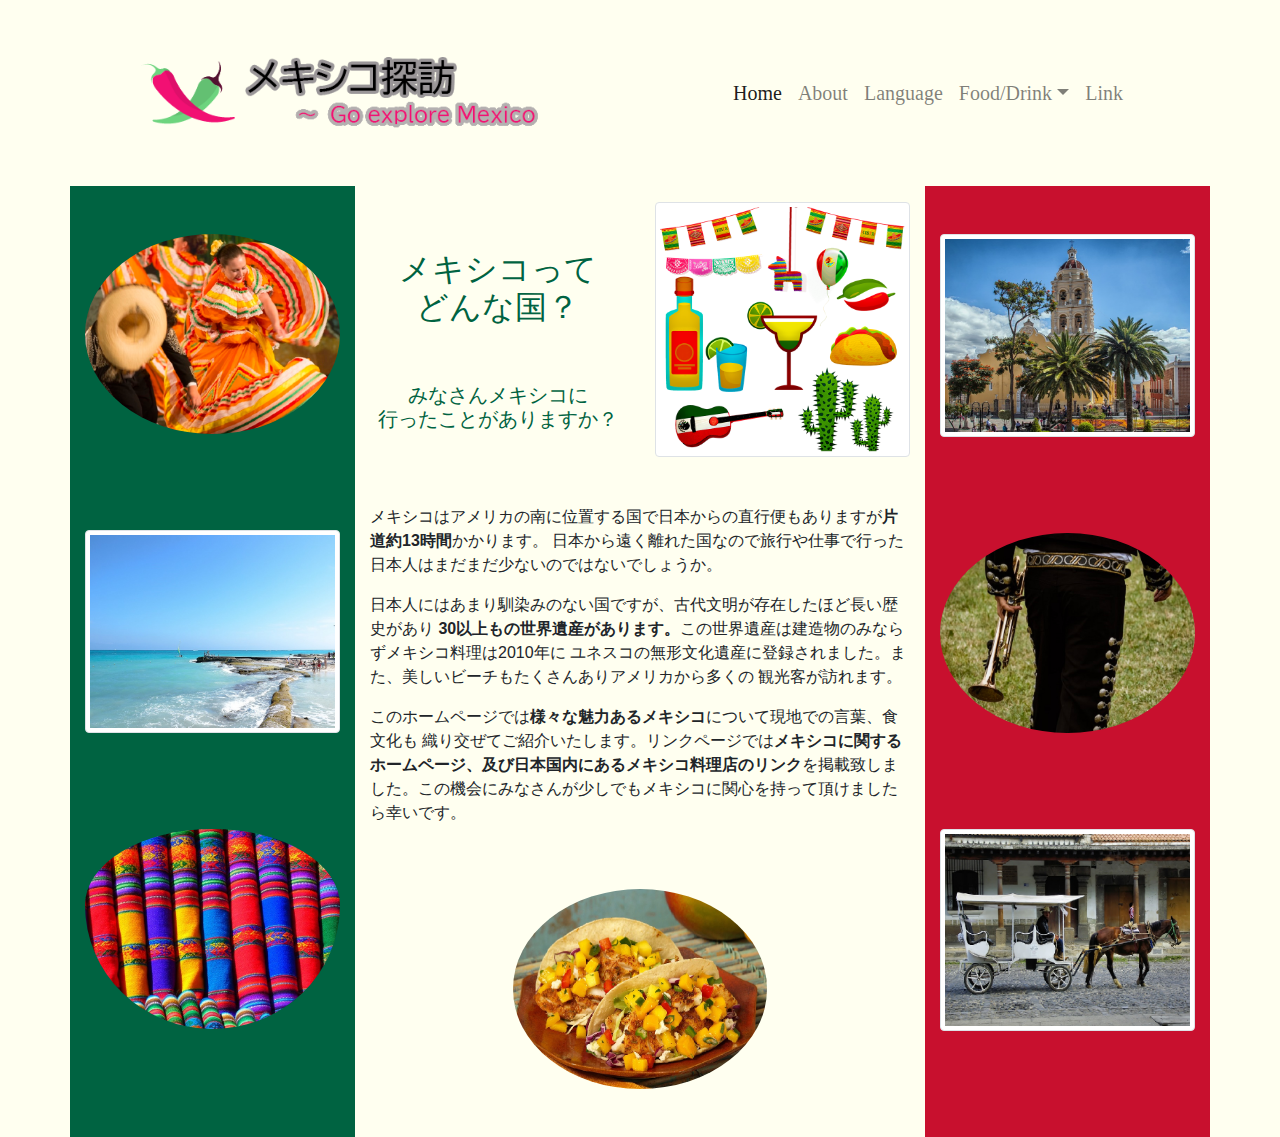
<file: index.html>
<html>
<head>
<meta name="viewport" content="width=device-width, initial-scale=1.0">
<meta http-equiv="content-type" charset="utf-8">
<link rel="stylesheet" href="https://maxcdn.bootstrapcdn.com/bootstrap/4.5.0/css/bootstrap.min.css">
<link rel="stylesheet" href="css/mexico.css">
<script src="https://ajax.googleapis.com/ajax/libs/jquery/3.5.1/jquery.min.js"></script>
<script src="https://cdnjs.cloudflare.com/ajax/libs/popper.js/1.16.0/umd/popper.min.js"></script>
<script src="js/bootstrap.js"></script>
<script src="js/bootstrap.bundle.js"></script>
<title>メキシコ探訪 ~ Go explore Mexico!</title>
</head>

<body>
<div class="bgmx container-fluid">

<div class="container">
    <nav class="navbar mybg navbar-expand-md navbar-light pt-5 pb-5 mr-5">
      <a href="#" class="navbar-brand"><img src="home/mexico_logo.png" style="width: 80%"></a>
        <button class="navbar-toggler ml-auto" type="button" data-toggle="collapse" data-target="#collapsenavbar">
          <span class="navbar-toggler-icon"></span></button>
<div class="collapse navbar-collapse justify-content-end order-sm-last" id="collapsenavbar">
  <ul class="navbar-nav"><li class="nav-item"><a href="index.html" class="nav-link active">Home</a></li>   
    <li class="nav-item"><a href="mx_about.html" class="nav-link">About</a></li>
    <li class="nav-item"><a href="mx_language.html" class="nav-link">Language</a></li>
	<li class="nav-item dropdown">
      <a href="food-drink.html" class="nav-link  dropdown-toggle" data-toggle="dropdown">Food/Drink</a>
        <div class="dropdown-menu">
        <a href="mx_food-drink.html#food" class="dropdown-item">food</a>
        <a href="mx_food-drink.html#drink" class="dropdown-item">drink</a></div></li>
    <li class="nav-item"><a href="mx_links.html" class="nav-link">Link</a></li>
      </ul></div></nav></div>

<div class="container">
<div class="row">
<div class="col-lg-3 col-md-3 col-sm-12 col-12 text-center greenbox">
    <img src="home/dance.jpg" class="img-fluid rounded-circle pt-5  pb-5">
    <img src="home/beach.jpg" class="img-fluid rounded img-thumbnail mt-5 mb-5">
    <img src="home/textile.png" class="img-fluid rounded-circle pt-5">
</div>

<div class="col-lg-6 col-md-6 col-sm-12 col-12">
<div class="row pt-3"><div class="col-lg-6 col-md-6 col-sm-12 col-12 text-center">
<h2 class="mt-5" style="color: #006341;">メキシコって<br>どんな国？</h2>
  <h5 class="pt-5" style="color: #006341;">みなさんメキシコに<br>行ったことがありますか？</h5></div>

  <div class="col-lg-6 col-md-6 col-sm-12 col-12">
  <img src="home/party.png" class="img-fluid rounded img-thumbnail"></div></div>
  
  
  <p class="pt-5">メキシコはアメリカの南に位置する国で日本からの直行便もありますが<b>片道約13時間</b>かかります。
日本から遠く離れた国なので旅行や仕事で行った日本人はまだまだ少ないのではないでしょうか。</p>
  <p>日本人にはあまり馴染みのない国ですが、古代文明が存在したほど長い歴史があり
<b>30以上もの世界遺産があります。</b>この世界遺産は建造物のみならずメキシコ料理は2010年に
ユネスコの無形文化遺産に登録されました。また、美しいビーチもたくさんありアメリカから多くの
観光客が訪れます。</p>
  <p>このホームページでは<b>様々な魅力あるメキシコ</b>について現地での言葉、食文化も
  織り交ぜてご紹介いたします。リンクページでは<b>メキシコに関するホームページ、及び日本国内にあるメキシコ料理店のリンク</b>を掲載致しました。この機会にみなさんが少しでもメキシコに関心を持って頂けましたら幸いです。</p>
  
<div class="row pt-5 pb-5"><div class="col-lg-6 col-md-6 col-sm-12 col-12 text-center justify-content-center align-item-center offset-lg-3">
  <img src="home/mangotacos.png" class="img-fluid rounded-circle">
    </div></div></div>

<div class="col-lg-3 col-md-3 col-sm-12 col-12 text-center redbox">
  <img src="home/palm.png" class="img-thumbnail mt-5 mb-5">
  <img src="home/back.jpg"  class="img-fluid rounded-circle pt-5 pb-5">
  <img src="home/carriage.png" class="img-thumbnail mt-5">
  </div></div>
    </div>
  </div></body></html>
</file>
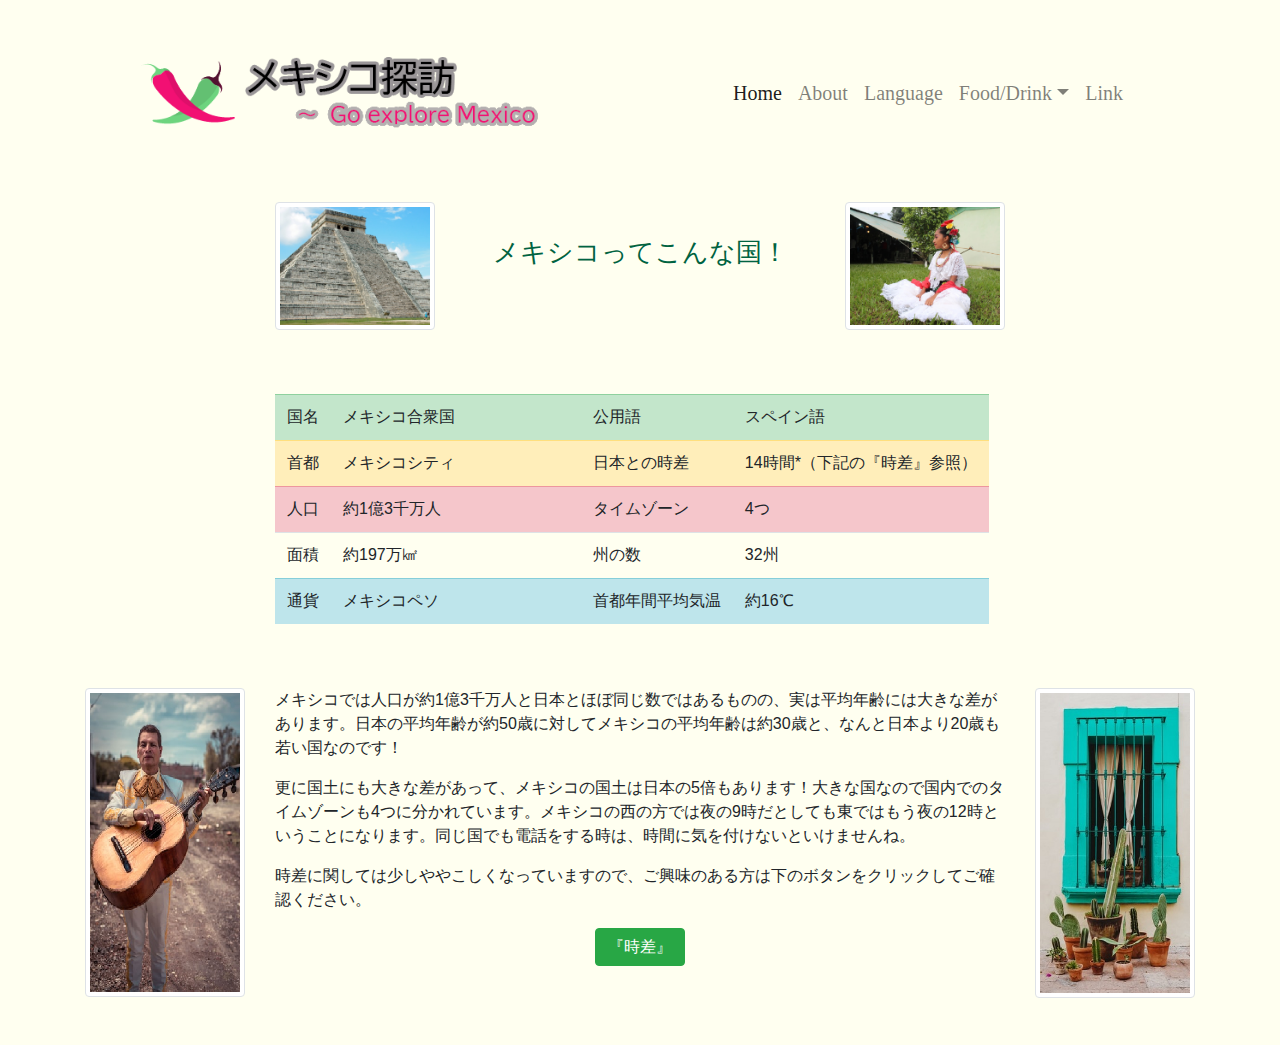
<file: mx_about.html>
<html>
<head>
<meta name="viewport" content="width=device-width, initial-scale=1.0">
<meta http-equiv="content-type" charset="utf-8">
<link rel="stylesheet" href="https://maxcdn.bootstrapcdn.com/bootstrap/4.5.0/css/bootstrap.min.css">
<link rel="stylesheet" href="css/mexico.css">
<script src="https://ajax.googleapis.com/ajax/libs/jquery/3.5.1/jquery.min.js"></script>
<script src="https://cdnjs.cloudflare.com/ajax/libs/popper.js/1.16.0/umd/popper.min.js"></script>
<script src="js/bootstrap.js"></script>
<script src="js/bootstrap.bundle.js"></script>
<title>メキシコ探訪 About</title>
</head>

<body>
<div class="bgmx container-fluid">

<div class="container">
    <nav class="navbar mybg navbar-expand-md navbar-light pt-5 pb-5 mr-5">
      <a href="#" class="navbar-brand"><img src="home/mexico_logo.png" style="width: 80%"></a>
        <button class="navbar-toggler ml-auto" type="button" data-toggle="collapse" data-target="#collapsenavbar">
          <span class="navbar-toggler-icon"></span></button>
<div class="collapse navbar-collapse justify-content-end order-sm-last" id="collapsenavbar">
  <ul class="navbar-nav"><li class="nav-item"><a href="index.html" class="nav-link active">Home</a></li>   
    <li class="nav-item"><a href="mx_about.html" class="nav-link">About</a></li>
    <li class="nav-item"><a href="mx_language.html" class="nav-link">Language</a></li>
	<li class="nav-item dropdown">
      <a href="food-drink.html" class="nav-link  dropdown-toggle" data-toggle="dropdown">Food/Drink</a>
        <div class="dropdown-menu">
        <a href="mx_food-drink.html#food" class="dropdown-item">food</a>
        <a href="mx_food-drink.html#drink" class="dropdown-item">drink</a></div></li>
    <li class="nav-item"><a href="mx_links.html" class="nav-link">Link</a></li>
      </ul></div></nav></div>

<div class="container">
<div class="row mt-3">
<div class="col-lg-2 col-md-4 col-sm-12 col-12 offset-lg-2">
  <img src="about/pyramid.png" class="img-fluid rounded img-thumbnail"></div>
<div class="col-lg-4 col-md-4 col-sm-12 col-12 text-center">
  <h2 style="margin-top: 10%; color: #006341;"><small>メキシコってこんな国！</small></h2></div>
<div class="col-lg-2 col-md-4 col-sm-12 col-12">  
  <img src="about/girl.png" class="img-fluid rounded img-thumbnail">
    </div></div>

<div class="row mt-3">
<div class="col-lg-8 col-md-12 col-sm-12 col-12 offset-lg-2 mt-5 mb-5">
  <table class="table table-striped table-responsive table-hover table-condensed">
  <tr class="table-success"><td>国名</td><td style="width: 35%;">メキシコ合衆国</td><td>公用語</td><td>スペイン語</td></tr>
    <tr class="table-warning"><td>首都</td><td>メキシコシティ</td><td>日本との時差</td><td>14時間*（下記の『時差』参照）</td></tr>
      <tr class="table-danger"><td>人口</td><td>約1億3千万人</td><td>タイムゾーン</td><td>4つ</td></tr>
        <tr class="table-purple"><td>面積</td><td>約197万㎢</td><td>州の数</td><td>32州</td></tr>
        <tr class="table-info"><td>通貨</td><td>メキシコペソ</td><td>首都年間平均気温</td><td>約16℃</td></tr>
    </table></div></div>
	
<div class="row">
<div class="col-lg-2 col-md-2 col-sm-12 col-12 mb-5">
  <img src="about/guitar.png" class="img-fluid rounded img-thumbnail">
</div>

<div class="col-lg-8 col-md-8 col-sm-12 col-12">
  <p>メキシコでは人口が約1億3千万人と日本とほぼ同じ数ではあるものの、実は平均年齢には大きな差があります。日本の平均年齢が約50歳に対してメキシコの平均年齢は約30歳と、なんと日本より20歳も若い国なのです！</p>
  
  <p>更に国土にも大きな差があって、メキシコの国土は日本の5倍もあります！大きな国なので国内でのタイムゾーンも4つに分かれています。メキシコの西の方では夜の9時だとしても東ではもう夜の12時ということになります。同じ国でも電話をする時は、時間に気を付けないといけませんね。</p>
  
  <p>時差に関しては少しややこしくなっていますので、ご興味のある方は下のボタンをクリックしてご確認ください。</p>
    
  <p class="text-center"><button type="button" class="btn btn-success" data-toggle="modal" data-target="#time">『時差』</button></p>
</div>
<div class="modal fade" id="time">
      <div class="modal-dialog modal-lg modal-dialog-centered ml-auto">
      <div class="modal-content"><div class="modal-header">
      <h4 class="modal=title">time difference - 時差</h4>
      <button type="button" class="close" data-dismiss="modal">&times;</button>
      </div>
      <div class="modal-body pt-5"><h5 class="text-center">メキシコと日本の時差は以下の通りです</h5><br>
	  <div class="row">
	  <div class="col-lg-6 col-md-6 col-sm-12 col-12 offset-lg-3 offset-md-3">
	  <table border="1" class="ml-5 text-center">
	  <tr class="table-success"><td>タイムゾーン</td><td style="width: 25%;">時差</td><td>主要都市</td></tr>
	  <tr><td>東部時間</td><td>-14時間</td><td>カンクン</td></tr>
	  <tr><td>中部時間</td><td>-15時間</td><td>メキシコシティ</td></tr>
	  <tr><td>山岳時間</td><td>-16時間</td><td>マサトラン</td></tr>
	  <tr><td>太平洋時間</td><td>-17時間</td><td>ティファナ</td></tr></table>
	  </div></div>
	  <div class="row">
	   <div class="col-lg-10 col-md-10 col-sm-12 col-12 offset-lg-1 offset-md-1 mt-4">
	   <p>日本の方が時間が進んでいるため<b>東部のカンクンで真夜中の12時</b>だとすると<b>日本では14時つまりお昼の2時</b>となります。
	   これだけならそれほどややこしくもないですが、メキシコの多くの地域ではサマータイムを採用しています。
	   多くの地域という事は<b>一部の地域ではサマータイムを採用していません。</b>更にややこしい事にこのサマータイムの期間が
	   <b>メキシコが制定した期間</b>を採用する地域とと<b>アメリカが制定した期間</b>を採用する地域に分かれているそうです。
	   もう何が何だか分からないですね。（笑）</p>
	   <p class="text-center">時差についてさらに詳しく知りたい方は以下のリンクをクリックしてください。<br><br>
	   <a href="https://amiga-mexico.me/articles/720">amiga　メキシコに住む日本人のための生活情報メディア</a></p>
	  </div></div>
	  </div>
      <div class="modal-footer">
      <button type="button" class="btn btn-danger" data-dismiss="modal">Close</button></div>
        </div></div></div>

<div class="col-lg-2 col-md-2 col-sm-12 col-12">
  <img src="about/window.jpg" class="img-fluid rounded img-thumbnail">
</div></div>
  </div>
</div></body></html>
</file>
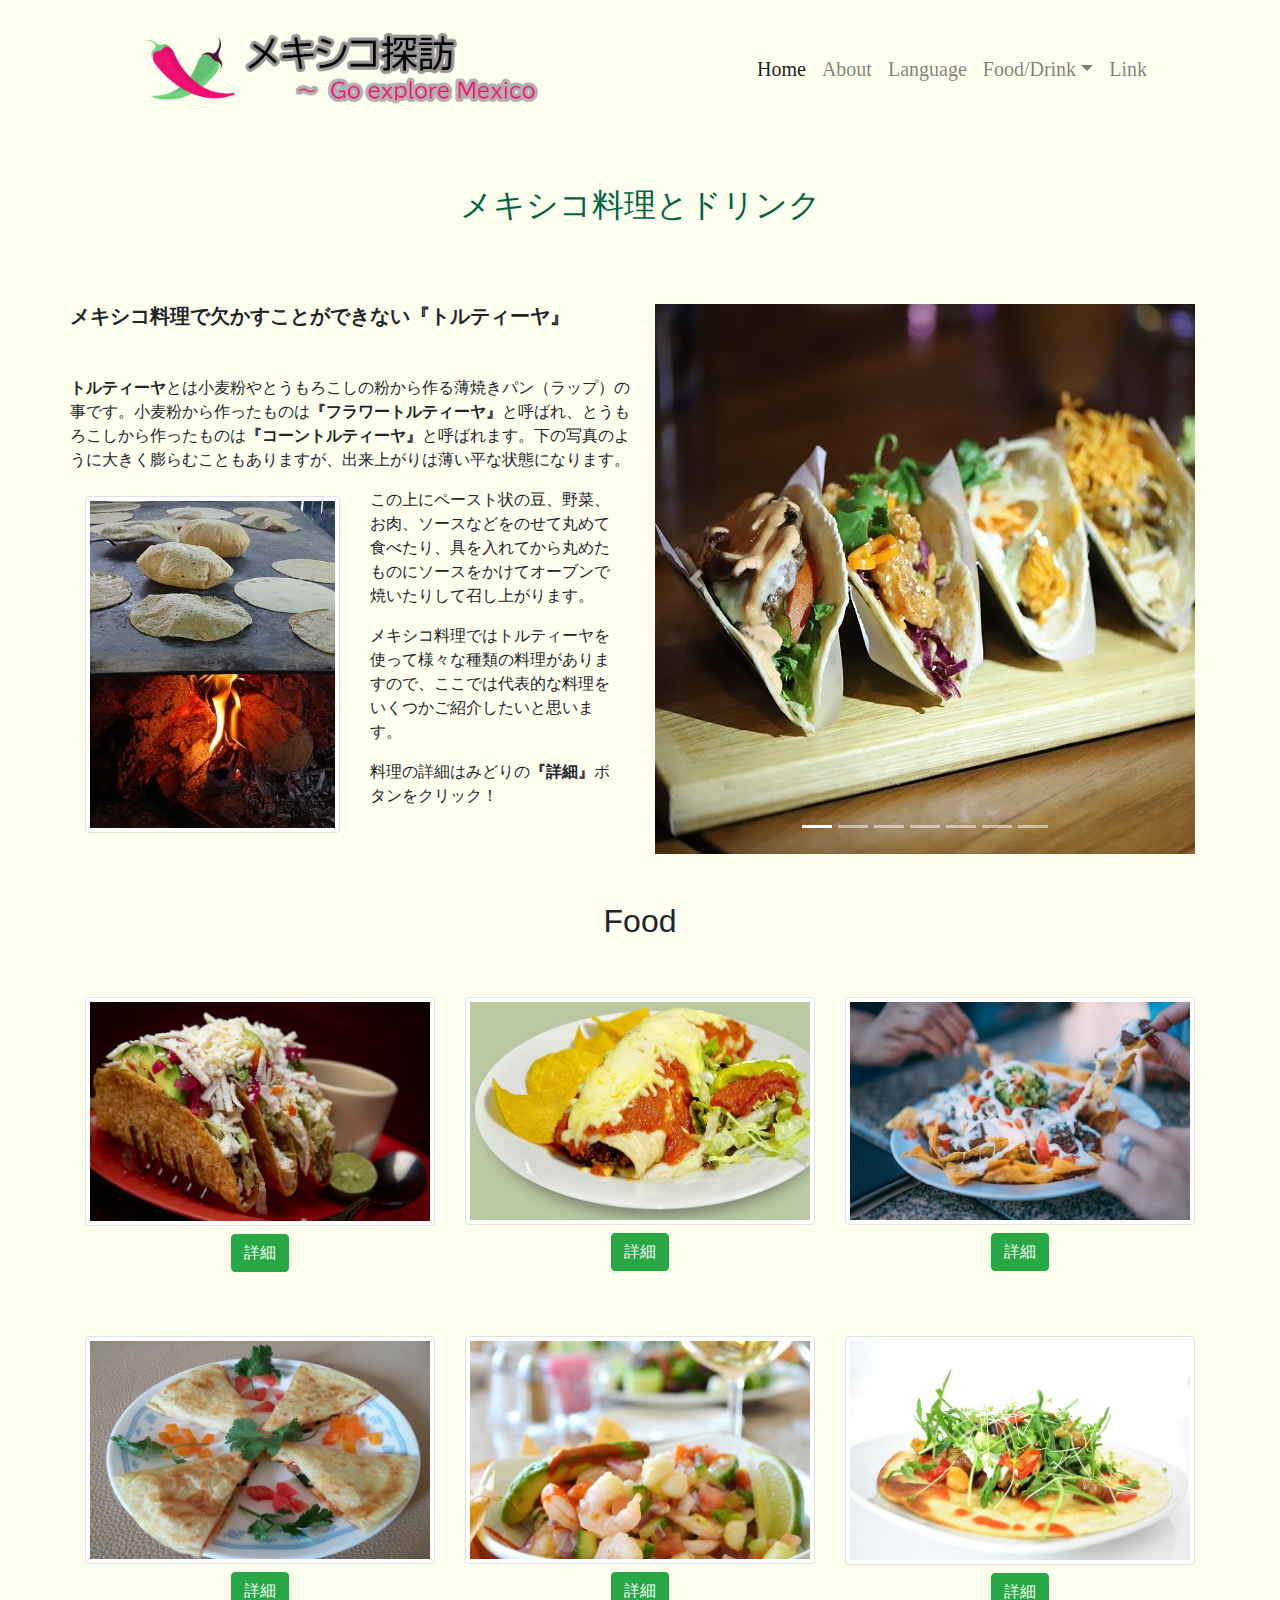
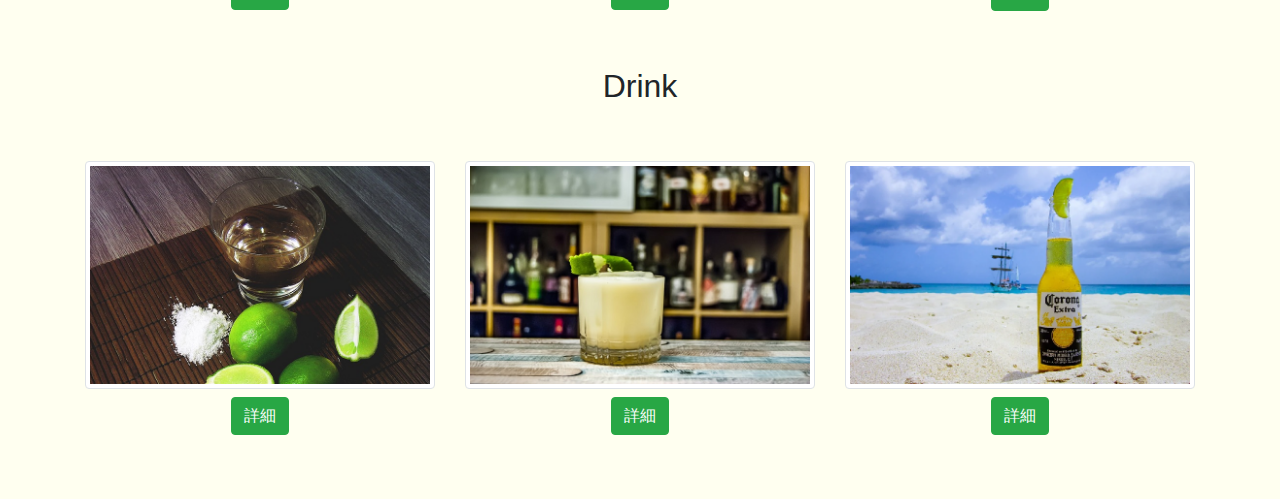
<file: mx_food-drink.html>
<html>
<head>
<meta name="viewport" content="width=device-width, initial-scale=1.0">
<meta http-equiv="content-type" charset="utf-8">
<link rel="stylesheet" href="https://maxcdn.bootstrapcdn.com/bootstrap/4.5.0/css/bootstrap.min.css">
<link rel="stylesheet" href="css/mexico.css">
<script src="js/jquery.min.js"></script>
<script src="https://cdnjs.cloudflare.com/ajax/libs/popper.js/1.16.0/umd/popper.min.js"></script>
<script src="js/bootstrap.js"></script>
<script src="js/bootstrap.bundle.js"></script>
<title>メキシコ探訪 Food & Drink</title>
</head>

<body>
<div class="bgmx container-fluid">

<div class="container">
    <nav class="navbar mybg navbar-expand-md navbar-light pt-4 pb-4 mr-4">
      <a href="#" class="navbar-brand"><img src="home/mexico_logo.png" style="width: 80%"></a>
        <button class="navbar-toggler ml-auto" type="button" data-toggle="collapse" data-target="#collapsenavbar">
          <span class="navbar-toggler-icon"></span></button>
<div class="collapse navbar-collapse justify-content-end order-sm-last" id="collapsenavbar">
  <ul class="navbar-nav"><li class="nav-item"><a href="index.html" class="nav-link active">Home</a></li>   
    <li class="nav-item"><a href="mx_about.html" class="nav-link">About</a></li>
    <li class="nav-item"><a href="mx_language.html" class="nav-link">Language</a></li>
	<li class="nav-item dropdown">
      <a href="food-drink.html" class="nav-link  dropdown-toggle" data-toggle="dropdown">Food/Drink</a>
        <div class="dropdown-menu">
        <a href="mx_food-drink.html#food" class="dropdown-item">food</a>
        <a href="mx_food-drink.html#drink" class="dropdown-item">drink</a></div></li>
    <li class="nav-item"><a href="mx_links.html" class="nav-link">Link</a></li>
      </ul></div></nav></div>

<div class="container">
<div class="row">
<div class="col-lg-12 col-md-12 col-sm-12 col-12 text-center mt-5 mb-4">
<h2 style="color: #006341;">メキシコ料理とドリンク</h2>
</div></div>

<div class="row">
  <div class="col-lg-6 col-md-6 col-sm-12 col-12 mt-5">
<div class="row">
  <h5 class="mb-5"><b>メキシコ料理で欠かすことができない『トルティーヤ』</b></h5>
<p><b>トルティーヤ</b>とは小麦粉やとうもろこしの粉から作る薄焼きパン（ラップ）の事です。小麦粉から作ったものは<b>『フラワートルティーヤ』</b>と呼ばれ、とうもろこしから作ったものは<b>『コーントルティーヤ』</b>と呼ばれます。下の写真のように大きく膨らむこともありますが、出来上がりは薄い平な状態になります。</p></div>

<div class="row">
  <div class="col-lg-6 col-md-6 col-sm-12 col-12">
    <img src="food&drink/tortilla.jpg" class="img-fluid rounded img-thumbnail mt-2">
	</div>
	
<div class="col-lg-6 col-md-6 col-sm-12 col-12">
    <p>この上にペースト状の豆、野菜、お肉、ソースなどをのせて丸めて食べたり、具を入れてから丸めたものにソースをかけてオーブンで焼いたりして召し上がります。</p><p>メキシコ料理ではトルティーヤを使って様々な種類の料理がありますので、ここでは代表的な料理をいくつかご紹介したいと思います。</p>
	<p>料理の詳細はみどりの<b>『詳細』</b>ボタンをクリック！</p>
	</div>
      </div></div>

<div class="col-lg-6 col-md-6 col-sm-12 col-12 mt-5">
<div id="food" class="carousel slide" data-ride="carousel">
<ul class="carousel-indicators">
  <li data-target="#food" data-slide-to="0" class="active"></li>
  <li data-target="#food" data-slide-to="1"></li>
  <li data-target="#food" data-slide-to="2"></li>
  <li data-target="#food" data-slide-to="3"></li>
  <li data-target="#food" data-slide-to="4"></li>
  <li data-target="#food" data-slide-to="5"></li>
  <li data-target="#food" data-slide-to="6"></li>
</ul>
  <div class="carousel-inner">
    <div class="carousel-item active">
    <img src="food&drink/5tacos.jpg"></div>
    <div class="carousel-item">
    <img src="food&drink/beans.jpg"></div>
    <div class="carousel-item">
    <img src="food&drink/chilli.jpg"></div>
    <div class="carousel-item">
    <img src="food&drink/salsa.png"></div>
    <div class="carousel-item">
    <img src="food&drink/burritosauce.png"></div>
    <div class="carousel-item">
    <img src="food&drink/nachos2.jpg"></div>
    <div class="carousel-item">
    <img src="food&drink/tortilla.png"></div>
</div>
  <a href="#food" class="carousel-control-prev" data-slide="prev">
  <span class="carousel-control-prev-icon"></span></a>
  <a href="#food" class="carousel-control-next" data-slide="next">
  <span class="carousel-control-next-icon"></span></a>
    </div></div></div>

<div class="row">
<div class="col-lg-12 col-md-12 col-sm-12 col-12 text-center mt-5 mb-3">
<h2 class="color: #006341; pb-2" id="#food">Food</h2>
</div></div>
	
<div class="row">
  <div class="col-lg-4 col-md-4 col-sm-12 col-12">
	<img src="food&drink/hardtacos.png" class="img-fluid rounded img-thumbnail mt-4 mb-2">
	<p class="text-center"><button type="button" class="btn btn-success" data-toggle="modal" data-target="#tacos">詳細</button></p>
	</div>
	<div class="modal fade" id="tacos">
      <div class="modal-dialog modal-lg modal-dialog-centered ml-auto">
      <div class="modal-content"><div class="modal-header">
      <h4 class="modal=title">tacos - タコス</h4>
      <button type="button" class="close" data-dismiss="modal">&times;</button>
      </div>
      <div class="modal-body">メキシコの一番代表的な料理。表の写真はトルティーヤを油で揚げたハードシェル（固い皮）タコスですが、トルティーヤでそのまま包んだタコスはソフトシェル（柔らかい皮）タコスと呼ばれます</div>
      <div class="modal-footer">
      <button type="button" class="btn btn-danger" data-dismiss="modal">Close</button></div>
        </div></div></div>
	
	<div class="col-lg-4 col-md-4 col-sm-12 col-12">
	<img src="food&drink/burritodish.jpg" class="img-fluid rounded img-thumbnail mt-4 mb-2">
	<p class="text-center"><button type="button" class="btn btn-success" data-toggle="modal" data-target="#burrito">詳細</button></p>
	</div>
	  <div class="modal fade" id="burrito">
      <div class="modal-dialog modal-lg modal-dialog-centered ml-auto">
      <div class="modal-content"><div class="modal-header">
      <h4 class="modal=title">burrito - ブリトー</h4>
      <button type="button" class="close" data-dismiss="modal">&times;</button>
      </div>
      
	  <div class="modal-body"><p>お肉、野菜をフラワー（小麦粉）トルティーヤに詰めてトマトソースやチーズを乗せてオーブンで焼いた料理です。</p>
	  <div class="row">
	  <div class="col-lg-4 col-md-4 col-sm-12 col-12 offset-lg-4">
	  <img src="food&drink/burrito1.png"></div></div></div>
      <div class="modal-footer">
      <button type="button" class="btn btn-danger" data-dismiss="modal">Close</button></div>
        </div></div></div>
	
	<div class="col-lg-4 col-md-4 col-sm-12 col-12">
	<img src="food&drink/nachos.png" class="img-fluid rounded img-thumbnail mt-4 mb-2">
	<p class="text-center"><button type="button" class="btn btn-success" data-toggle="modal" data-target="#nachos">詳細</button></p>
	</div>
	  <div class="modal fade" id="nachos">
      <div class="modal-dialog modal-lg modal-dialog-centered ml-auto">
      <div class="modal-content"><div class="modal-header">
      <h4 class="modal=title">nachos - ナチョス</h4>
      <button type="button" class="close" data-dismiss="modal">&times;</button>
      </div>
      <div class="modal-body">コーンチップに合いびき肉、トマト・玉ねぎのみじん切り、チーズなどを乗せてオーブンで焼きます。どちらかと言うと軽食でみんなで取り分けて食べらる事が多いです。</div>
      <div class="modal-footer">
      <button type="button" class="btn btn-danger" data-dismiss="modal">Close</button></div>
        </div></div></div>
　　　　　　　　　</div>		  


<div class="row">
  <div class="col-lg-4 col-md-4 col-sm-12 col-12">
	<img src="food&drink/quesadilla.jpg" class="img-fluid rounded img-thumbnail mt-4 mb-2">
	<p class="text-center"><button type="button" class="btn btn-success" data-toggle="modal" data-target="#quesadilla">詳細</button></p>
	</div>
	<div class="modal fade" id="quesadilla">
      <div class="modal-dialog modal-lg modal-dialog-centered ml-auto">
      <div class="modal-content"><div class="modal-header">
      <h4 class="modal=title">quesadilla - ケサディーヤ</h4>
      <button type="button" class="close" data-dismiss="modal">&times;</button>
      </div>
      <div class="modal-body">メキシコ版ピザのようなものです。2枚のトルティーヤの間にチーズや時には野菜のみじん切りも一緒に挟んでフライパンで熱します。</div>
      <div class="modal-footer">
      <button type="button" class="btn btn-danger" data-dismiss="modal">Close</button></div>
        </div></div></div>
	
	<div class="col-lg-4 col-md-4 col-sm-12 col-12">
	<img src="food&drink/ceviche.png" class="img-fluid rounded img-thumbnail mt-4 mb-2">
	<p class="text-center"><button type="button" class="btn btn-success" data-toggle="modal" data-target="#ceviche">詳細</button></p>
	</div>
	  <div class="modal fade" id="ceviche">
      <div class="modal-dialog modal-lg modal-dialog-centered ml-auto">
      <div class="modal-content"><div class="modal-header">
      <h4 class="modal=title">ceviche - セビチェ</h4>
      <button type="button" class="close" data-dismiss="modal">&times;</button>
      </div>
      <div class="modal-body">ラテンアメリカの人気料理セビチェ。玉ねぎ・トマトのみじん切りにシーフードとたっぷり絞ったレモンやライムをまぜて塩コショウなどで味をととのえます。さわやかな味は夏にぴったりです。</div>
      <div class="modal-footer">
      <button type="button" class="btn btn-danger" data-dismiss="modal">Close</button></div>
        </div></div></div>
	
	<div class="col-lg-4 col-md-4 col-sm-12 col-12">
	<img src="food&drink/tostada.png" class="img-fluid rounded img-thumbnail mt-4 mb-2">
	<p class="text-center"><button type="button" class="btn btn-success" data-toggle="modal" data-target="#tostada">詳細</button></p>
	</div>
	  <div class="modal fade" id="tostada">
      <div class="modal-dialog modal-lg modal-dialog-centered ml-auto">
      <div class="modal-content"><div class="modal-header">
      <h4 class="modal=title">tostada - トスターダ</h4>
      <button type="button" class="close" data-dismiss="modal">&times;</button>
      </div>
      <div class="modal-body">油で揚げたトルティーヤの上にお肉、野菜、チーズなどタコスの具になる物を乗せます。味もタコスと似てますが折り曲げたりせず、平な上にトッピングするのが特徴です。</div>
      <div class="modal-footer">
      <button type="button" class="btn btn-danger" data-dismiss="modal">Close</button></div>
        </div></div></div>
　　　　　　　　　</div>		  

		  
<div class="row">
<div class="col-lg-12 col-md-12 col-sm-12 col-12 text-center mt-3 mb-3">
<h2 class="color: #006341; pb-2" id="drink">Drink</h2>
</div></div>

<div class="row">
  <div class="col-lg-4 col-md-4 col-sm-12 col-12">
	<img src="food&drink/tequila.png" class="img-fluid rounded img-thumbnail mt-4 mb-2">
	<p class="text-center"><button type="button" class="btn btn-success" data-toggle="modal" data-target="#tequila">詳細</button></p>
	</div>
	<div class="modal fade" id="tequila">
      <div class="modal-dialog modal-lg modal-dialog-centered ml-auto">
      <div class="modal-content"><div class="modal-header">
      <h4 class="modal=title">tequila - テキーラ</h4>
      <button type="button" class="close" data-dismiss="modal">&times;</button>
      </div>
      <div class="modal-body">メキシコと言えばテキーラが有名。でもアルコール度数が35～55%とかなり強いお酒の為、飲む時は気を付けて飲みましょう。塩と輪切りのライムを添えて出されることが多いです。</div>
      <div class="modal-footer">
      <button type="button" class="btn btn-danger" data-dismiss="modal">Close</button></div>
        </div></div></div>
	
	<div class="col-lg-4 col-md-4 col-sm-12 col-12">
	<img src="food&drink/margarita.jpg" class="img-fluid rounded img-thumbnail mt-4 mb-2">
	<p class="text-center"><button type="button" class="btn btn-success" data-toggle="modal" data-target="#margarita">詳細</button></p>
	</div>
	  <div class="modal fade" id="margarita">
      <div class="modal-dialog modal-lg modal-dialog-centered ml-auto">
      <div class="modal-content"><div class="modal-header">
      <h4 class="modal=title">margarita - マルガリータ</h4>
      <button type="button" class="close" data-dismiss="modal">&times;</button>
      </div>
      <div class="modal-body">マルガリータはテキーラベースのカクテルです。アルコール度数は20～30%とテキーラよりは低めですがワインより度数が高めなので飲み過ぎには気を付けましょう。</div>
      <div class="modal-footer">
      <button type="button" class="btn btn-danger" data-dismiss="modal">Close</button></div>
        </div></div></div>
	
	<div class="col-lg-4 col-md-4 col-sm-12 col-12">
	<img src="food&drink/beer.png" class="img-fluid rounded img-thumbnail mt-4 mb-2">
	<p class="text-center"><button type="button" class="btn btn-success mb-5" data-toggle="modal" data-target="#beer">詳細</button></p>
	</div>
	  <div class="modal fade" id="beer">
      <div class="modal-dialog modal-lg modal-dialog-centered ml-auto">
      <div class="modal-content"><div class="modal-header">
      <h4 class="modal=title">corona beer - コロナビール</h4>
      <button type="button" class="close" data-dismiss="modal">&times;</button>
      </div>
      <div class="modal-body">名前は同じでもウイルスとは全く関係ありません。＾＾；　そのまま飲んでもいいですが、瓶にくし形切りにしたライムを差して香りをつけて飲む方法もあります。</div>
      <div class="modal-footer">
      <button type="button" class="btn btn-danger" data-dismiss="modal">Close</button></div>
        </div></div></div>
	      </div>
            </div>
</div></body></html>
</file>
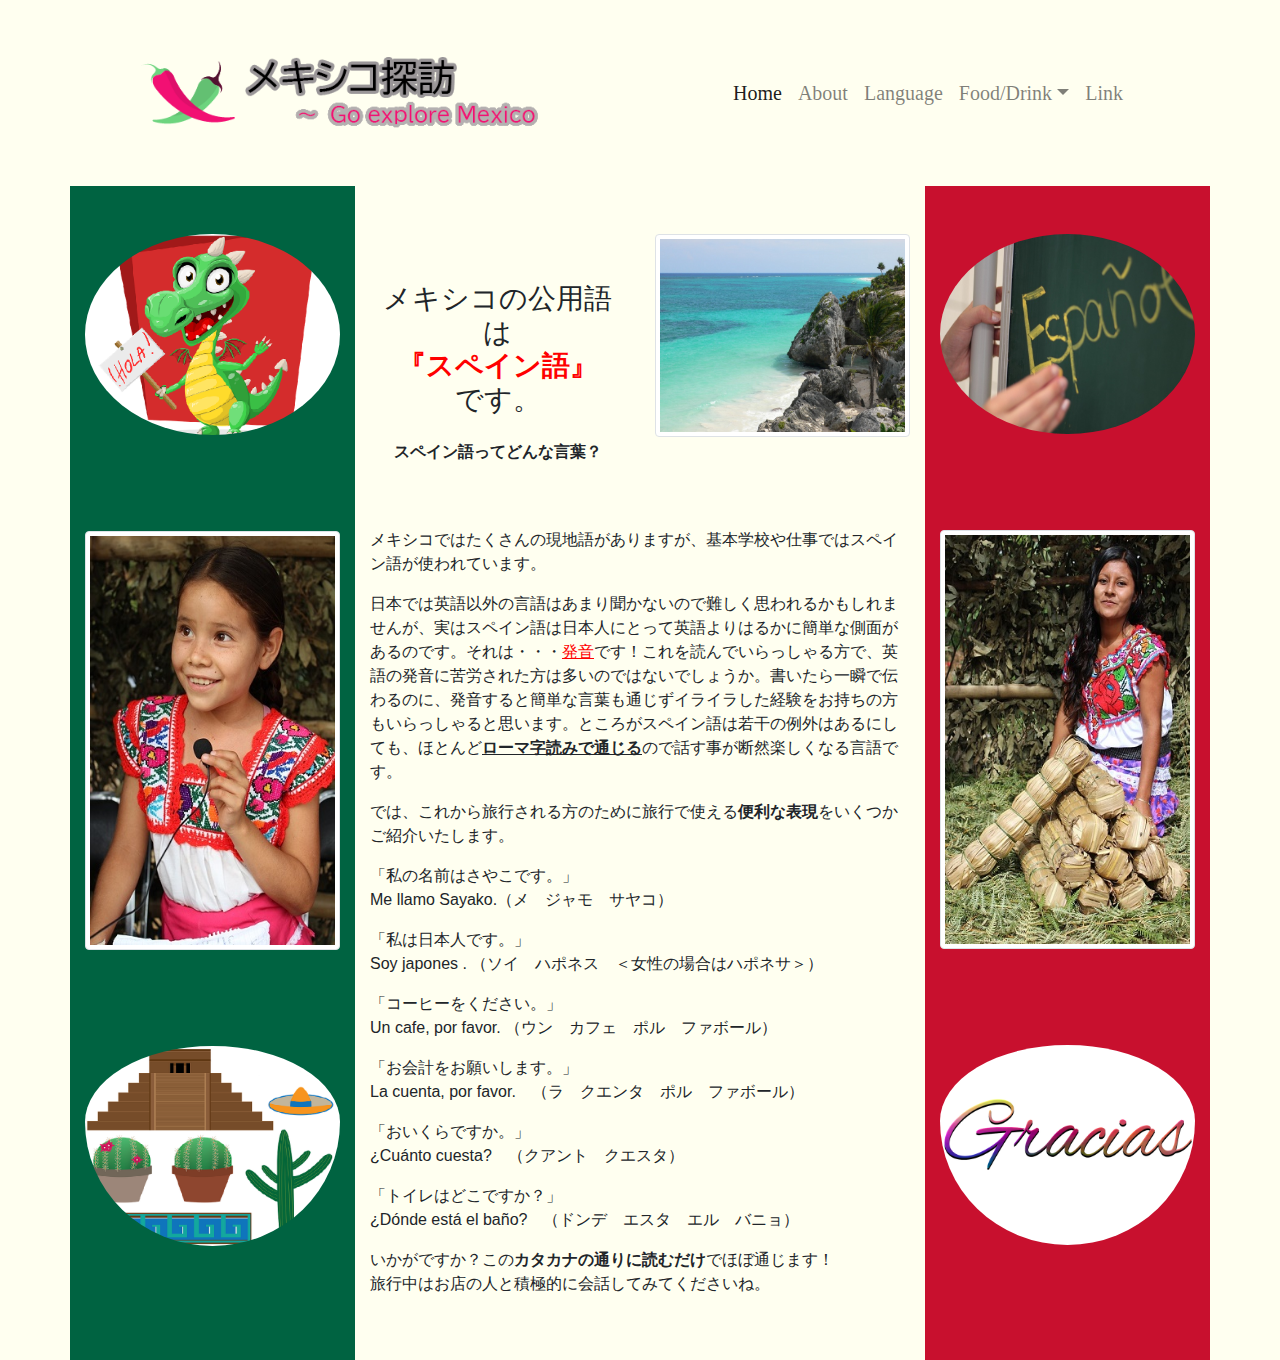
<file: mx_language.html>
<html>
<head>
<meta name="viewport" content="width=device-width, initial-scale=1.0">
<meta http-equiv="content-type" charset="utf-8">
<link rel="stylesheet" href="https://maxcdn.bootstrapcdn.com/bootstrap/4.5.0/css/bootstrap.min.css">
<link rel="stylesheet" href="css/mexico.css">
<script src="https://ajax.googleapis.com/ajax/libs/jquery/3.5.1/jquery.min.js"></script>
<script src="https://cdnjs.cloudflare.com/ajax/libs/popper.js/1.16.0/umd/popper.min.js"></script>
<script src="js/bootstrap.js"></script>
<script src="js/bootstrap.bundle.js"></script>
<title>メキシコ探訪 Language</title>
</head>

<body>
<div class="bgmx container-fluid">

<div class="container">
    <nav class="navbar mybg navbar-expand-md navbar-light pt-5 pb-5 mr-5">
      <a href="#" class="navbar-brand"><img src="home/mexico_logo.png" style="width: 80%"></a>
        <button class="navbar-toggler ml-auto" type="button" data-toggle="collapse" data-target="#collapsenavbar">
          <span class="navbar-toggler-icon"></span></button>
<div class="collapse navbar-collapse justify-content-end order-sm-last" id="collapsenavbar">
  <ul class="navbar-nav"><li class="nav-item"><a href="index.html" class="nav-link active">Home</a></li>   
    <li class="nav-item"><a href="mx_about.html" class="nav-link">About</a></li>
    <li class="nav-item"><a href="mx_language.html" class="nav-link">Language</a></li>
	<li class="nav-item dropdown">
      <a href="food-drink.html" class="nav-link  dropdown-toggle" data-toggle="dropdown">Food/Drink</a>
        <div class="dropdown-menu">
        <a href="mx_food-drink.html#food" class="dropdown-item">food</a>
        <a href="mx_food-drink.html#drink" class="dropdown-item">drink</a></div></li>
    <li class="nav-item"><a href="mx_links.html" class="nav-link">Link</a></li>
      </ul></div></nav></div>

<div class="container">
<div class="row">
<div class="col-lg-3 col-md-3 col-sm-12 col-12 text-center greenbox">
  <img src="language/hola.png" class="img-fluid rounded-circle pt-5 pb-5">
   <img src="language/chica.jpg" class="img-fluid rounded img-thumbnail mt-5 mb-5">
    <img src="language/mexicopic.png" class="img-fluid rounded-circle pt-5 mb-5">
  </div>

<div class="col-lg-6 col-md-6 col-sm-12 col-12">
  <div class="row"><div class="col-lg-6 col-md-6 col-sm-12 col-12 text-center mt-5">
  <h3 class="mt-5">メキシコの公用語は<br><font color="red"><b>『スペイン語』</b></font><br>です。</h3>
  <p class="pt-3"><b>スペイン語ってどんな言葉？</b></p></div>
  
  <div class="col-lg-6 col-md-6 col-sm-12 col-12">
  <img src="language/sea.png" class="img-fluid rounded img-thumbnail mt-5"></div></div>
  
    <p class="pt-5">メキシコではたくさんの現地語がありますが、基本学校や仕事ではスペイン語が使われています。</p>
	<p>日本では英語以外の言語はあまり聞かないので難しく思われるかもしれませんが、実はスペイン語は日本人にとって英語よりはるかに簡単な側面があるのです。それは・・・<font color="red"><u>発音</u></font>です！これを読んでいらっしゃる方で、英語の発音に苦労された方は多いのではないでしょうか。書いたら一瞬で伝わるのに、発音すると簡単な言葉も通じずイライラした経験をお持ちの方もいらっしゃると思います。ところがスペイン語は若干の例外はあるにしても、ほとんど<u><b>ローマ字読みで通じる</b></u>ので話す事が断然楽しくなる言語です。</p>
	<p>では、これから旅行される方のために旅行で使える<b>便利な表現</b>をいくつかご紹介いたします。</p>
	<P>「私の名前はさやこです。」<br>
   Me llamo Sayako.（メ　ジャモ　サヤコ）</p>
   <P>「私は日本人です。」<br>
  Soy japones <japonesa>. （ソイ　ハポネス　＜女性の場合はハポネサ＞）　</p>
  <P>「コーヒーをください。」<br>
  Un cafe, por favor. （ウン　カフェ　ポル　ファボール）</p>
  <p>「お会計をお願いします。」<br>
  La cuenta, por favor.　（ラ　クエンタ　ポル　ファボール）</p>
  <p>「おいくらですか。」<br>
  ¿Cuánto cuesta?　（クアント　クエスタ）</p>
  <P>「トイレはどこですか？」<br>
  ¿Dónde está el baño?　（ドンデ　エスタ　エル　バニョ）</p>
  <p class="pb-5">いかがですか？この<b>カタカナの通りに読むだけ</b>でほぼ通じます！<br>旅行中はお店の人と積極的に会話してみてくださいね。</p>
  </div>

<div class="col-lg-3 col-md-3 col-sm-12 col-12 text-center redbox">
  <img src="language/espanol.jpg" class="img-fluid rounded-circle pt-5 pb-5">
   <img src="language/woman.jpg" class="img-fluid rounded img-thumbnail mt-5 mb-5">
    <img src="language/gracias.png" class="img-fluid rounded-circle pt-5">
 
 </div></div>
  </div>
</div></body></html>
</file>
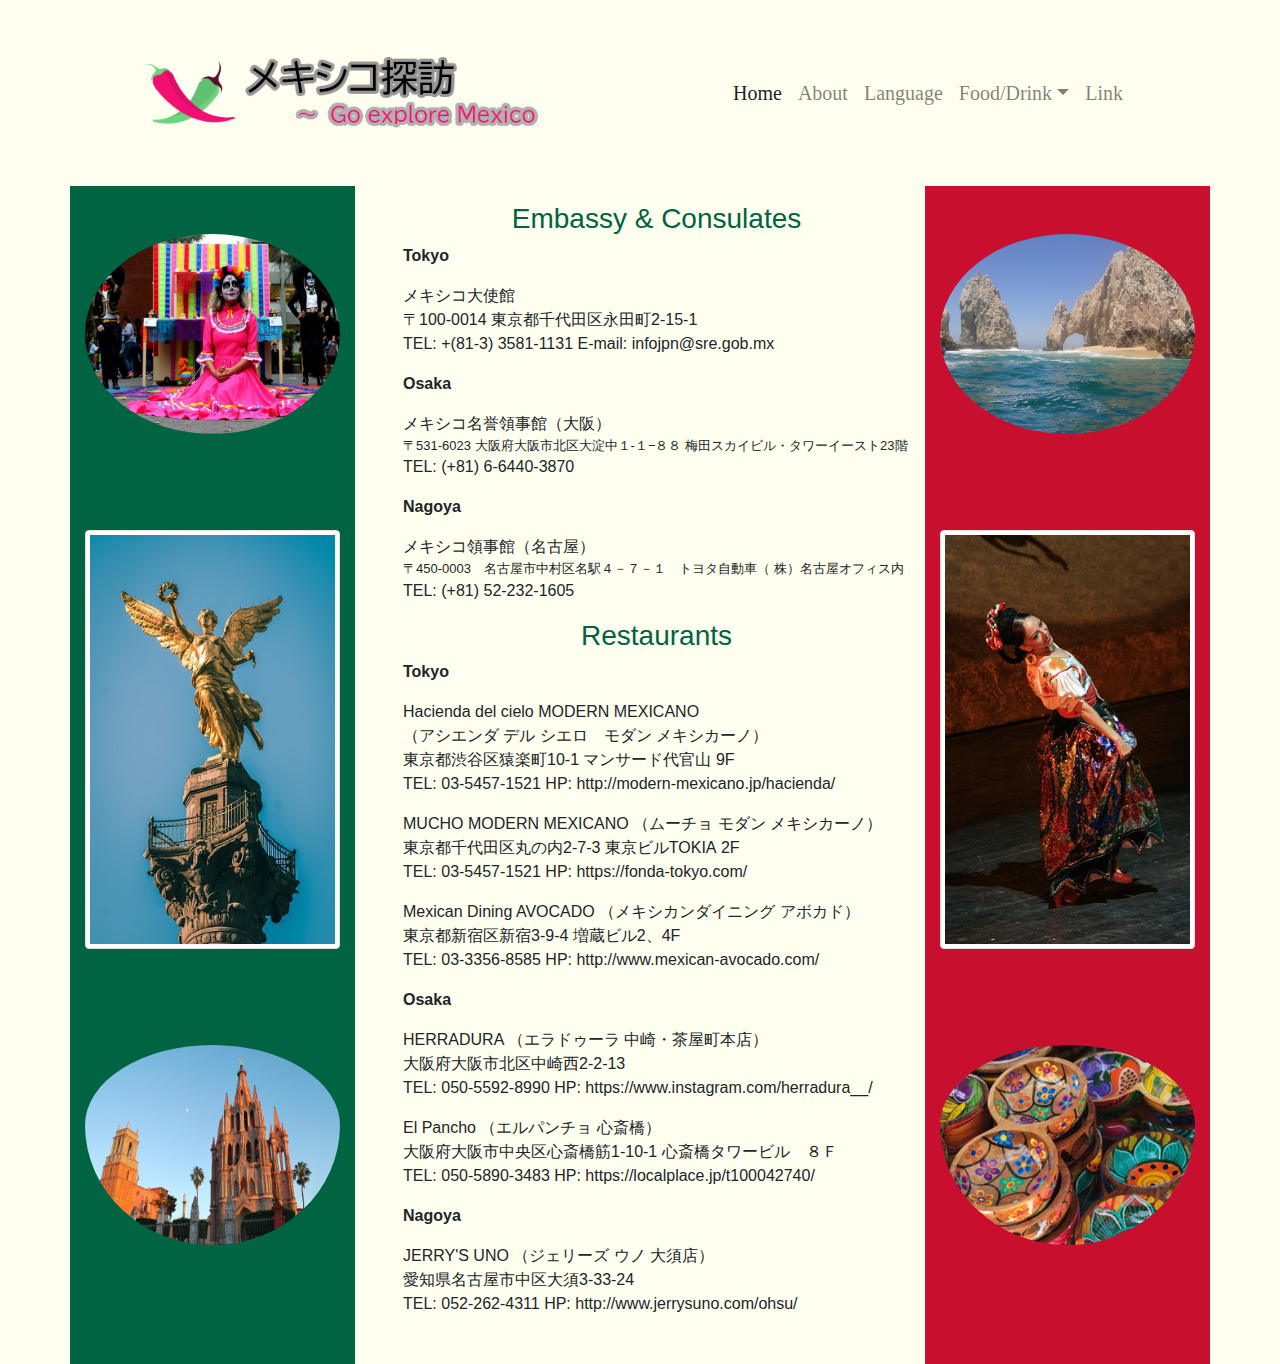
<file: mx_links.html>
<html>
<head>
<meta name="viewport" content="width=device-width, initial-scale=1.0">
<meta http-equiv="content-type" charset="utf-8">
<link rel="stylesheet" href="https://maxcdn.bootstrapcdn.com/bootstrap/4.5.0/css/bootstrap.min.css">
<link rel="stylesheet" href="css/mexico.css">
<script src="https://ajax.googleapis.com/ajax/libs/jquery/3.5.1/jquery.min.js"></script>
<script src="https://cdnjs.cloudflare.com/ajax/libs/popper.js/1.16.0/umd/popper.min.js"></script>
<script src="js/bootstrap.js"></script>
<script src="js/bootstrap.bundle.js"></script>
<title>メキシコ探訪 Links</title>
</head>

<body>
<div class="bgmx container-fluid">

<div class="container">
    <nav class="navbar mybg navbar-expand-md navbar-light pt-5 pb-5 mr-5">
      <a href="#" class="navbar-brand"><img src="home/mexico_logo.png" style="width: 80%"></a>
        <button class="navbar-toggler ml-auto" type="button" data-toggle="collapse" data-target="#collapsenavbar">
          <span class="navbar-toggler-icon"></span></button>
<div class="collapse navbar-collapse justify-content-end order-sm-last" id="collapsenavbar">
  <ul class="navbar-nav"><li class="nav-item"><a href="index.html" class="nav-link active">Home</a></li>   
    <li class="nav-item"><a href="mx_about.html" class="nav-link">About</a></li>
    <li class="nav-item"><a href="mx_language.html" class="nav-link">Language</a></li>
	<li class="nav-item dropdown">
      <a href="food-drink.html" class="nav-link  dropdown-toggle" data-toggle="dropdown">Food/Drink</a>
        <div class="dropdown-menu">
        <a href="mx_food-drink.html#food" class="dropdown-item">food</a>
        <a href="mx_food-drink.html#drink" class="dropdown-item">drink</a></div></li>
    <li class="nav-item"><a href="mx_links.html" class="nav-link">Link</a></li>
      </ul></div></nav></div>

<div class="container">
<div class="row">
<div class="col-lg-3 col-md-3 col-sm-12 col-12 text-center greenbox">
  <img src="links/festival.jpg" class="img-fluid rounded-circle pt-5 pb-5">
   <img src="links/monument.jpg" class="img-fluid rounded img-thumbnail mt-5 mb-5">
    <img src="links/church.jpg" class="img-fluid rounded-circle pt-5 pb-2">
  </div>

<div class="col-lg-6 col-md-6 col-sm-12 col-12 mt-3 pl-5">
  <h3 class="text-center" style="color: #006341;">Embassy & Consulates</h3>
  <p><b>Tokyo</b></p>
  <p>メキシコ大使館<br>
  〒100-0014 東京都千代田区永田町2-15-1<br>
  TEL: +(81-3) 3581-1131   E-mail:  infojpn@sre.gob.mx</p>
  <p><b>Osaka</b></p>
  <p>メキシコ名誉領事館（大阪）<br>
  <font size="2">〒531-6023 大阪府大阪市北区大淀中１-１−８８ 梅田スカイビル・タワーイースト23階</font><br>
  TEL: (+81) 6-6440-3870</p>
  <p><b>Nagoya</b></p>
  <p>メキシコ領事館（名古屋）<br>
  <font size="2">〒450-0003　名古屋市中村区名駅４－７－１　トヨタ自動車（
  株）名古屋オフィス内</font><br>
  TEL: (+81) 52-232-1605</p>

  <h3 class="text-center" style="color: #006341;">Restaurants</h3>
  <p><b>Tokyo</b></p>
  <p>Hacienda del cielo MODERN MEXICANO<br>（アシエンダ デル シエロ　モダン メキシカーノ）<br>
  東京都渋谷区猿楽町10-1 マンサード代官山 9F<br>
  TEL: 03-5457-1521  HP:  http://modern-mexicano.jp/hacienda/</p>
  <p>MUCHO MODERN MEXICANO （ムーチョ モダン メキシカーノ）<br>
  東京都千代田区丸の内2-7-3 東京ビルTOKIA 2F<br>
  TEL: 03-5457-1521  HP:  https://fonda-tokyo.com/</p>
  <p>Mexican Dining AVOCADO （メキシカンダイニング アボカド）<br>
  東京都新宿区新宿3-9-4 増蔵ビル2、4F<br>
  TEL: 03-3356-8585  HP:  http://www.mexican-avocado.com/</p>
  <p><b>Osaka</b></p>
  <p>HERRADURA （エラドゥーラ 中崎・茶屋町本店）<br>
  大阪府大阪市北区中崎西2-2-13<br>
  TEL: 050-5592-8990  HP:  https://www.instagram.com/herradura__/</p>
  <p>El Pancho （エルパンチョ 心斎橋）<br>
  大阪府大阪市中央区心斎橋筋1-10-1 心斎橋タワービル　８Ｆ<br>
  TEL: 050-5890-3483  HP:  https://localplace.jp/t100042740/</p>
  <p><b>Nagoya</b></p>
  <p class="mb-5">JERRY'S UNO （ジェリーズ ウノ 大須店）<br>
  愛知県名古屋市中区大須3-33-24<br>
  TEL: 052-262-4311  HP:  http://www.jerrysuno.com/ohsu/</p>

</div>

<div class="col-lg-3 col-md-3 col-sm-12 col-12 text-center redbox">
  <img src="links/rock.jpg" class="img-fluid rounded-circle pt-5 pb-5">
   <img src="links/dancer.jpg" class="img-fluid rounded img-thumbnail mt-5 mb-5">
    <img src="links/dish.png" class="img-fluid rounded-circle pt-5 pb-2">
 
 </div></div>
  </div>
</div></body></html>
</file>
<file: css/mexico.css>
.bgmx {
	background-color: #fffff0;
}

.navbar {
	font-family: Comic Sans MS;
	font-size: 20px;
}

.greenbox {
	background-color: #006341;
}

.redbox {
	background-color: #C8102E;
}
</file>
